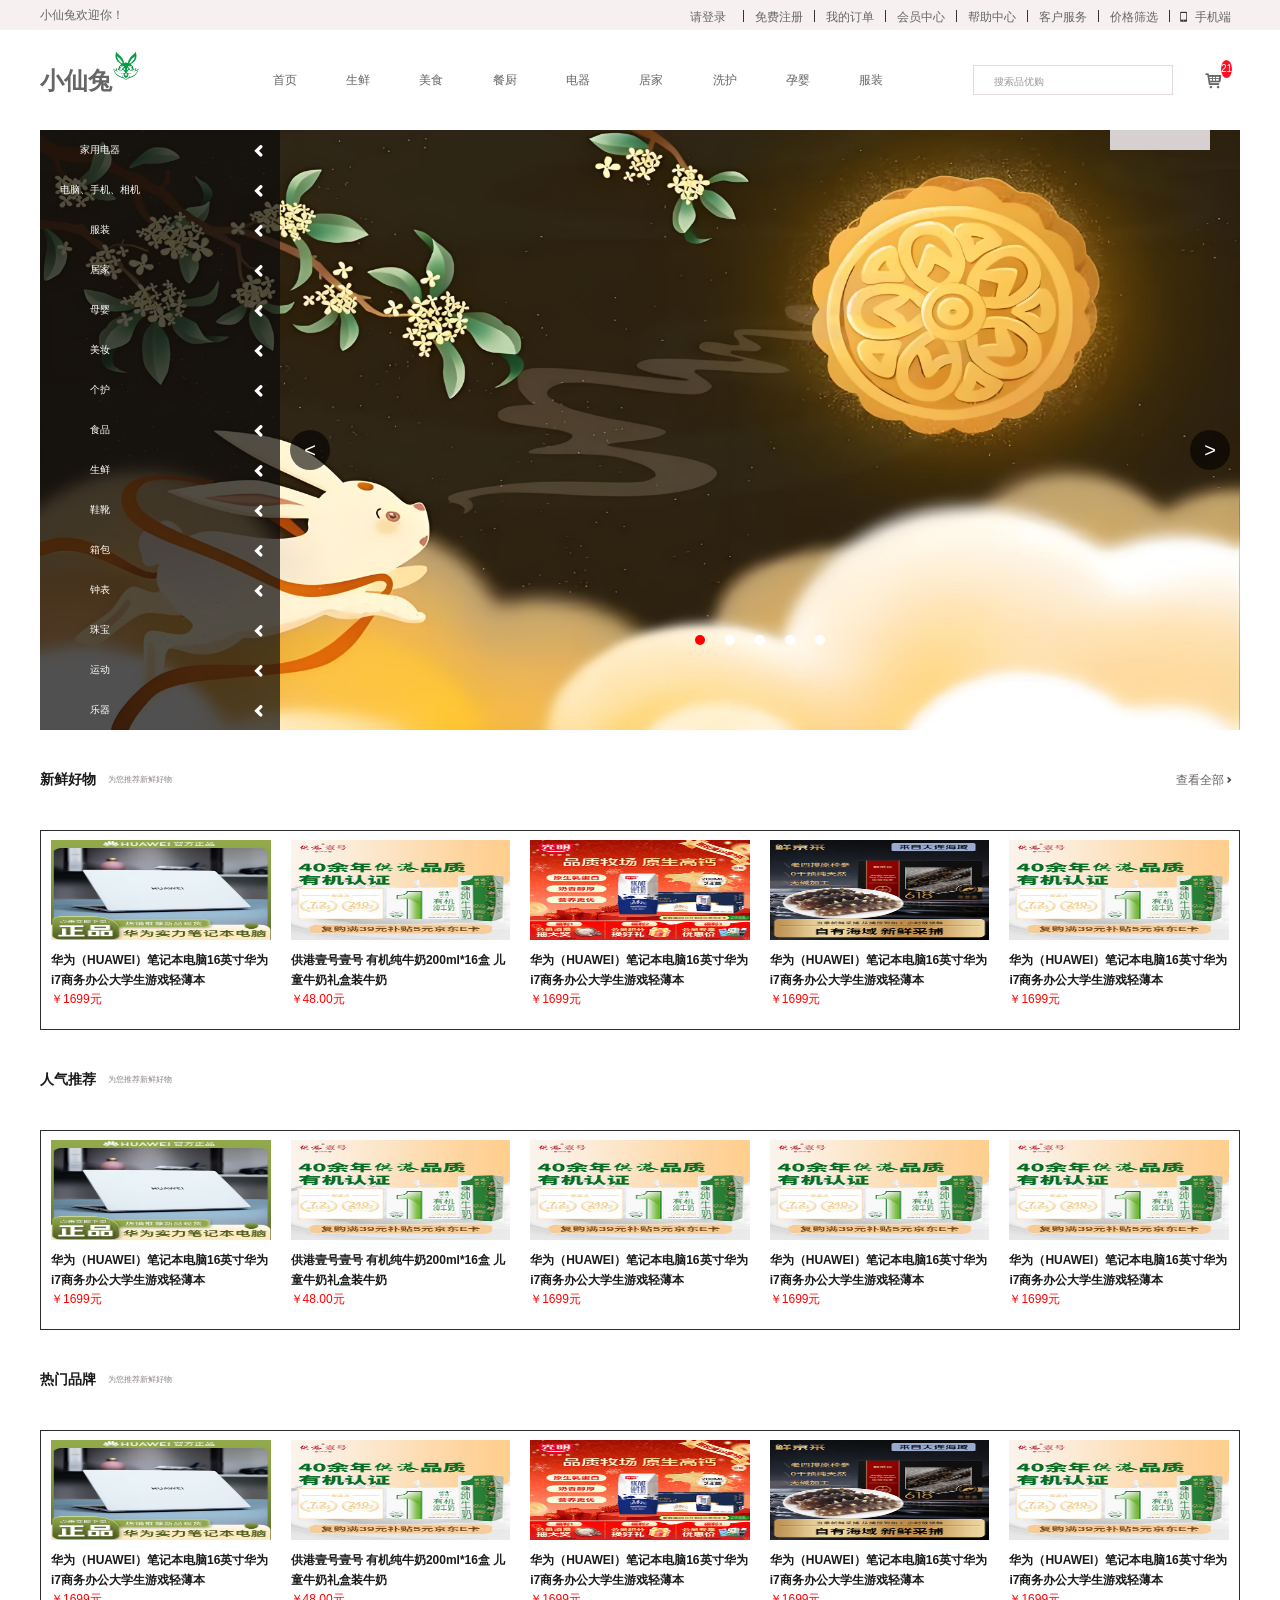
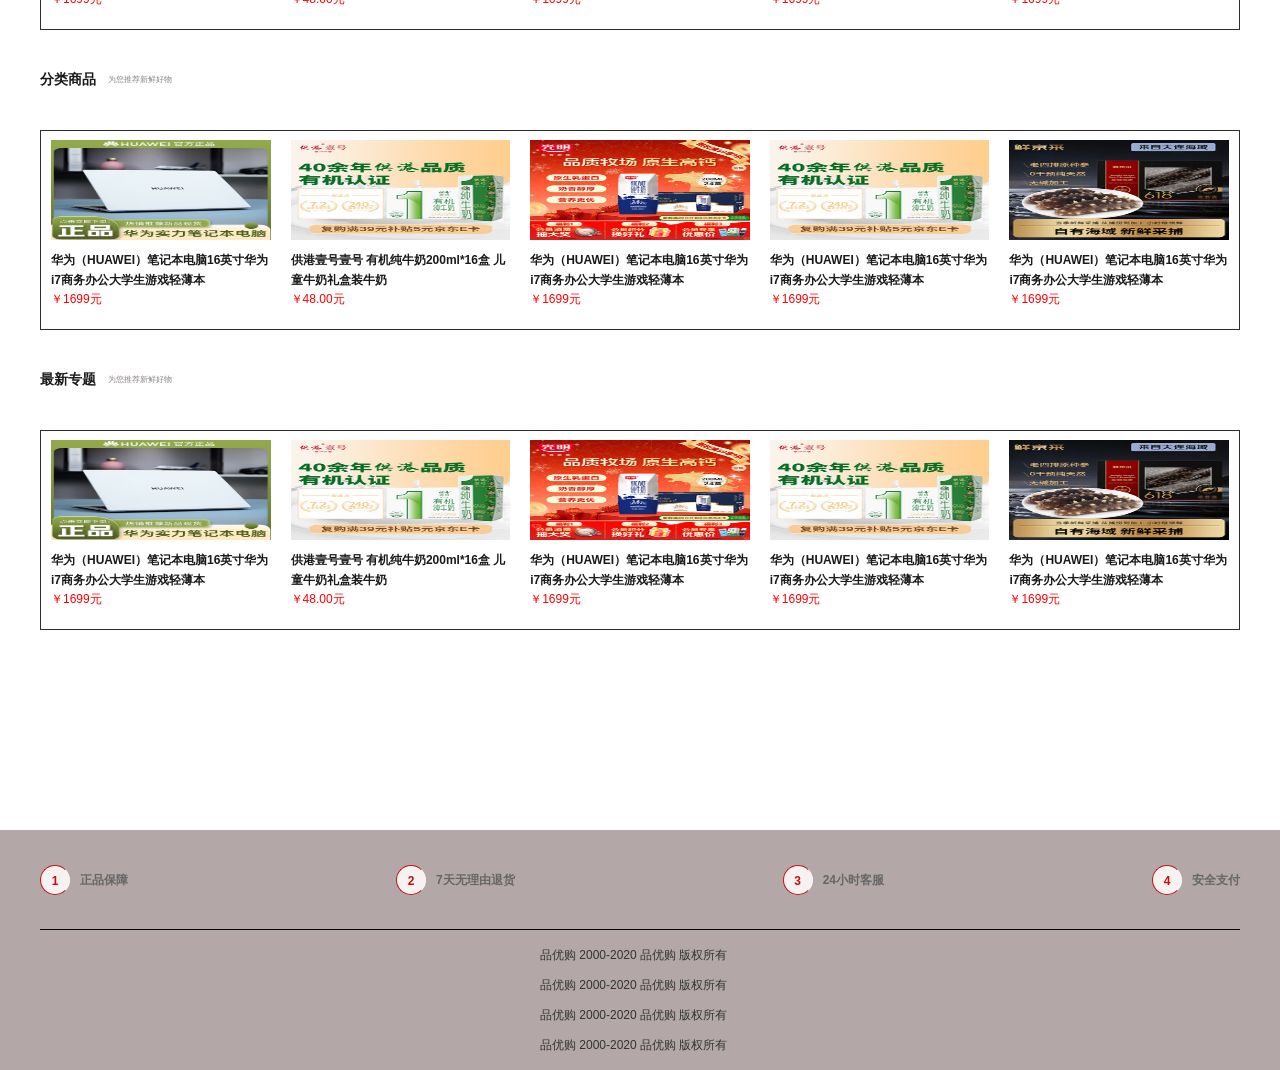
<file: index.html>
<!doctype html>
<html lang="en">
  <head>
    <meta charset="UTF-8" />
    <meta
      name="viewport"
      content="width=device-width, initial-scale=1.0, maximum-scale=1.0, user-scalable=no"
    />
    <title>小仙兔(XXT.COM)-正品低价、品质保障、配送及时、轻松购物</title>
    <!-- 网站说明 -->
    <meta
      name="description"
      content="小仙兔XXT.COM-专业的综合网上购物
            商城，为您提供正品低价的购物选择、优质便捷的服务体验。商品来自全球数十万品牌商家，囊括家电、手机、电脑、服装、居家、母婴、美妆、个护、食品、生鲜等丰富品类，满足各种购物需求。"
    />
    <!-- 网站关键词 -->
    <meta
      name="Keywords"
      content="品优购,网上购物,网上商城,家电,手机,电脑,服装,居家,母婴,美妆,个护,食品,生鲜"
    />
    <!-- 比特虫官网 -->
    <link rel="shortcut icon" href="favicon.ico" />
    <!-- 引入公共样式 -->
    <link rel="stylesheet" href="./css/common.css" />
    <!-- 引入初始化样式 -->
    <link rel="stylesheet" href="./css/base.css" />
    <!-- 引入首页专有样式 -->
    <link rel="stylesheet" href="./css/index.css" />
  </head>

  <body>
    <div class="headers">导航</div>
    <!-- 快捷导航模块 start-->
    <section class="shortcut">
      <div class="shortcut_nav w">
        <div class="fl">
          <ul>
            <li>小仙兔欢迎你！&nbsp;</li>
          </ul>
        </div>

        <div class="fr">
          <ul>
            <li><a href="./uploads/login.html">请登录</a></li>
            <li></li>
            <li>
              <a href="./uploads/register.html" class="style">免费注册</a>
            </li>
            <li></li>
            <li><a href="">我的订单</a></li>
            <li></li>
            <li><a href="">会员中心</a></li>
            <li></li>
            <li><a href="">帮助中心</a></li>
            <li></li>
            <li><a href="">客户服务</a></li>

            <li></li>
            <li><a href="./list/jd.html">价格筛选</a></li>
            <li></li>
            <li class="arrow-icon"><a href="indexs.html">手机端</a></li>
          </ul>
        </div>
      </div>
    </section>
    <!--快捷导航模块 end -->

    <div class="pages">
      <button class="pages_prev">×</button>
      <div class="pages_n">小广告</div>
    </div>

    <nav class="page">
      <ul class="wb">
        <li>
          <a href="#" class="active" data-name="new">新鲜<br />好物</a>
        </li>
        <li>
          <a href="#" data-name="popular">人气<br />推荐</a>
        </li>
        <li>
          <a href="#" data-name="brand">热门<br />品牌</a>
        </li>
        <li>
          <a href="#" data-name="category">分类<br />商品</a>
        </li>
        <li>
          <a href="#" data-name="topic">最新<br />专题</a>
        </li>
        <li>
          <a href="#" id="backTop"
            ><p class="ico"></p>
            <i class="sprites">顶部</i></a
          >
        </li>
      </ul>
    </nav>

    <!-- 头部模块 start -->
    <header class="header w">
      <!-- logo模块 -->
      <div class="logo1">
        <h1><a href="index.html" title="小仙兔">小仙兔</a></h1>
      </div>
      <div class="logo2">
        <h1><a href="index.html" title="小仙兔"></a></h1>
      </div>

      <!-- hotwords模块 -->
      <div class="hotwords">
        <a href="#" class="style">首页</a>
        <a href="#">生鲜</a>
        <a href="#">美食</a>
        <a href="#">餐厨</a>
        <a href="#">电器</a>
        <a href="#">居家</a>
        <a href="#">洗护</a>
        <a href="#">孕婴</a>
        <a href="#">服装</a>
      </div>
      <!-- 搜索模块 -->
      <div class="search">
        <input type="search" name="" id="pt" placeholder="搜索品优购" />
        <ul class="search-btn"></ul>
      </div>
      <!-- 购买车模块 -->
      <div class="shopcar">
        <a href="./uploads/cart.html"></a>
        <i class="count">21</i>
      </div>
    </header>
    <!-- 头部模块 end -->

    <!-- 首页专有模块 start-->
    <div class="w">
      <div class="main">
        <nav>
          <ul>
            <li><a href="#">家用电器</a></li>
            <li><a href="./list/jd.html">电脑、手机、相机</a></li>
            <li><a href="#">服装</a></li>
            <li><a href="#">居家</a></li>
            <li><a href="#">母婴</a></li>
            <li><a href="#">美妆</a></li>
            <li><a href="#">个护</a></li>
            <li><a href="#">食品</a></li>
            <li><a href="#">生鲜</a></li>
            <li><a href="#">鞋靴</a></li>
            <li><a href="#">箱包</a></li>
            <li><a href="#">钟表</a></li>
            <li><a href="#">珠宝</a></li>
            <li><a href="#">运动</a></li>
            <li><a href="#">乐器</a></li>
          </ul>
        </nav>
        <div class="focus">
          <a href="#" class="prev">&lt;</a>
          <ul class="promo-nav">
            <li class="active"></li>
            <li></li>
            <li></li>
            <li></li>
            <li></li>
          </ul>
          <a href="#" class="next">&gt;</a>
        </div>
      </div>
    </div>
    <!-- 首页专有模块 end -->

    <!-- 猜你喜欢模块 start -->
    <div class="box w">
      <div class="xtx_goods_new mark">
        <h3>新鲜好物</h3>
        <p class="desc">为您推荐新鲜好物</p>
        <a href="#">查看全部</a>
      </div>

      <div class="black">
        <div class="item">
          <div class="imgs">
            <img src="./images/mk1.avif" alt="" />
          </div>
          <h3>华为（HUAWEI）笔记本电脑16英寸华为i7商务办公大学生游戏轻薄本</h3>
          <span style="color: red"><i>￥</i>1699元</span>
        </div>
        <div class="item">
          <div class="imgs">
            <img src="./images/x1.jpg" alt="" />
          </div>
          <h3>供港壹号壹号 有机纯牛奶200ml*16盒 儿童牛奶礼盒装牛奶</h3>
          <span style="color: red"><i>￥</i>48.00元</span>
        </div>
        <div class="item">
          <div class="imgs">
            <img src="./images/x2.jpg" alt="" />
          </div>
          <h3>华为（HUAWEI）笔记本电脑16英寸华为i7商务办公大学生游戏轻薄本</h3>
          <span style="color: red"><i>￥</i>1699元</span>
        </div>
        <div class="item">
          <div class="imgs">
            <img src="./images/x3.jpg" alt="" />
          </div>
          <h3>华为（HUAWEI）笔记本电脑16英寸华为i7商务办公大学生游戏轻薄本</h3>
          <span style="color: red"><i>￥</i>1699元</span>
        </div>
        <div class="item">
          <div class="imgs">
            <img src="./images/x1.jpg" alt="" />
          </div>
          <h3>华为（HUAWEI）笔记本电脑16英寸华为i7商务办公大学生游戏轻薄本</h3>
          <span style="color: red"><i>￥</i>1699元</span>
        </div>
      </div>

      <div class="xtx_goods_popular mark">
        <h3>人气推荐</h3>
        <p class="desc">为您推荐新鲜好物</p>
      </div>

      <div class="black">
        <div class="item">
          <div class="imgs">
            <img src="./images/mk1.avif" alt="" />
          </div>
          <h3>华为（HUAWEI）笔记本电脑16英寸华为i7商务办公大学生游戏轻薄本</h3>
          <span style="color: red"><i>￥</i>1699元</span>
        </div>
        <div class="item">
          <div class="imgs">
            <img src="./images/x1.jpg" alt="" />
          </div>
          <h3>供港壹号壹号 有机纯牛奶200ml*16盒 儿童牛奶礼盒装牛奶</h3>
          <span style="color: red"><i>￥</i>48.00元</span>
        </div>
        <div class="item">
          <div class="imgs">
            <img src="./images/x1.jpg" alt="" />
          </div>
          <h3>华为（HUAWEI）笔记本电脑16英寸华为i7商务办公大学生游戏轻薄本</h3>
          <span style="color: red"><i>￥</i>1699元</span>
        </div>
        <div class="item">
          <div class="imgs">
            <img src="./images/x1.jpg" alt="" />
          </div>
          <h3>华为（HUAWEI）笔记本电脑16英寸华为i7商务办公大学生游戏轻薄本</h3>
          <span style="color: red"><i>￥</i>1699元</span>
        </div>
        <div class="item">
          <div class="imgs">
            <img src="./images/x1.jpg" alt="" />
          </div>
          <h3>华为（HUAWEI）笔记本电脑16英寸华为i7商务办公大学生游戏轻薄本</h3>
          <span style="color: red"><i>￥</i>1699元</span>
        </div>
      </div>

      <div class="xtx_goods_brand mark">
        <h3>热门品牌</h3>
        <p class="desc">为您推荐新鲜好物</p>
      </div>

      <div class="black">
        <div class="item">
          <div class="imgs">
            <img src="./images/mk1.avif" alt="" />
          </div>
          <h3>华为（HUAWEI）笔记本电脑16英寸华为i7商务办公大学生游戏轻薄本</h3>
          <span style="color: red"><i>￥</i>1699元</span>
        </div>
        <div class="item">
          <div class="imgs">
            <img src="./images/x1.jpg" alt="" />
          </div>
          <h3>供港壹号壹号 有机纯牛奶200ml*16盒 儿童牛奶礼盒装牛奶</h3>
          <span style="color: red"><i>￥</i>48.00元</span>
        </div>
        <div class="item">
          <div class="imgs">
            <img src="./images/x2.jpg" alt="" />
          </div>
          <h3>华为（HUAWEI）笔记本电脑16英寸华为i7商务办公大学生游戏轻薄本</h3>
          <span style="color: red"><i>￥</i>1699元</span>
        </div>
        <div class="item">
          <div class="imgs">
            <img src="./images/x3.jpg" alt="" />
          </div>
          <h3>华为（HUAWEI）笔记本电脑16英寸华为i7商务办公大学生游戏轻薄本</h3>
          <span style="color: red"><i>￥</i>1699元</span>
        </div>
        <div class="item">
          <div class="imgs">
            <img src="./images/x1.jpg" alt="" />
          </div>
          <h3>华为（HUAWEI）笔记本电脑16英寸华为i7商务办公大学生游戏轻薄本</h3>
          <span style="color: red"><i>￥</i>1699元</span>
        </div>
      </div>
      <div class="xtx_goods_category mark">
        <h3>分类商品</h3>
        <p class="desc">为您推荐新鲜好物</p>
      </div>

      <div class="black">
        <div class="item">
          <div class="imgs">
            <img src="./images/mk1.avif" alt="" />
          </div>
          <h3>华为（HUAWEI）笔记本电脑16英寸华为i7商务办公大学生游戏轻薄本</h3>
          <span style="color: red"><i>￥</i>1699元</span>
        </div>
        <div class="item">
          <div class="imgs">
            <img src="./images/x1.jpg" alt="" />
          </div>
          <h3>供港壹号壹号 有机纯牛奶200ml*16盒 儿童牛奶礼盒装牛奶</h3>
          <span style="color: red"><i>￥</i>48.00元</span>
        </div>
        <div class="item">
          <div class="imgs">
            <img src="./images/x2.jpg" alt="" />
          </div>
          <h3>华为（HUAWEI）笔记本电脑16英寸华为i7商务办公大学生游戏轻薄本</h3>
          <span style="color: red"><i>￥</i>1699元</span>
        </div>
        <div class="item">
          <div class="imgs">
            <img src="./images/x1.jpg" alt="" />
          </div>
          <h3>华为（HUAWEI）笔记本电脑16英寸华为i7商务办公大学生游戏轻薄本</h3>
          <span style="color: red"><i>￥</i>1699元</span>
        </div>
        <div class="item">
          <div class="imgs">
            <img src="./images/x3.jpg" alt="" />
          </div>
          <h3>华为（HUAWEI）笔记本电脑16英寸华为i7商务办公大学生游戏轻薄本</h3>
          <span style="color: red"><i>￥</i>1699元</span>
        </div>
      </div>
      <div class="xtx_goods_topic mark">
        <h3>最新专题</h3>
        <p class="desc">为您推荐新鲜好物</p>
      </div>

      <div class="black">
        <div class="item">
          <div class="imgs">
            <img src="./images/mk1.avif" alt="" />
          </div>
          <h3>华为（HUAWEI）笔记本电脑16英寸华为i7商务办公大学生游戏轻薄本</h3>
          <span style="color: red"><i>￥</i>1699元</span>
        </div>
        <div class="item">
          <div class="imgs">
            <img src="./images/x1.jpg" alt="" />
          </div>
          <h3>供港壹号壹号 有机纯牛奶200ml*16盒 儿童牛奶礼盒装牛奶</h3>
          <span style="color: red"><i>￥</i>48.00元</span>
        </div>
        <div class="item">
          <div class="imgs">
            <img src="./images/x2.jpg" alt="" />
          </div>
          <h3>华为（HUAWEI）笔记本电脑16英寸华为i7商务办公大学生游戏轻薄本</h3>
          <span style="color: red"><i>￥</i>1699元</span>
        </div>
        <div class="item">
          <div class="imgs">
            <img src="./images/x1.jpg" alt="" />
          </div>
          <h3>华为（HUAWEI）笔记本电脑16英寸华为i7商务办公大学生游戏轻薄本</h3>
          <span style="color: red"><i>￥</i>1699元</span>
        </div>
        <div class="item">
          <div class="imgs">
            <img src="./images/x3.jpg" alt="" />
          </div>
          <h3>华为（HUAWEI）笔记本电脑16英寸华为i7商务办公大学生游戏轻薄本</h3>
          <span style="color: red"><i>￥</i>1699元</span>
        </div>
      </div>
    </div>
    <!-- 猜你喜欢模块 end -->

    <!-- 底部模块 start -->
    <footer class="footer">
      <div class="w">
        <div class="mod_service">
          <div class="item">
            <h5>1</h5>
            <div class="mod_service_text">
              <h4>正品保障</h4>
            </div>
          </div>
          <div class="item">
            <h5>2</h5>
            <div class="mod_service_text">
              <h4>7天无理由退货</h4>
            </div>
          </div>
          <div class="item">
            <h5>3</h5>
            <div class="mod_service_text">
              <h4>24小时客服</h4>
            </div>
          </div>
          <div class="item">
            <h5>4</h5>
            <div class="mod_service_text">
              <h4>安全支付</h4>
            </div>
          </div>
        </div>
        <div class="npm">
          <p>品优购 2000-2020 品优购 版权所有</p>
          <p>品优购 2000-2020 品优购 版权所有</p>
          <p>品优购 2000-2020 品优购 版权所有</p>
          <p>品优购 2000-2020 品优购 版权所有</p>
        </div>
      </div>
    </footer>
    <!-- 底部模块 end -->
    <script src="./js/index.js"></script>
  </body>
</html>
</file>
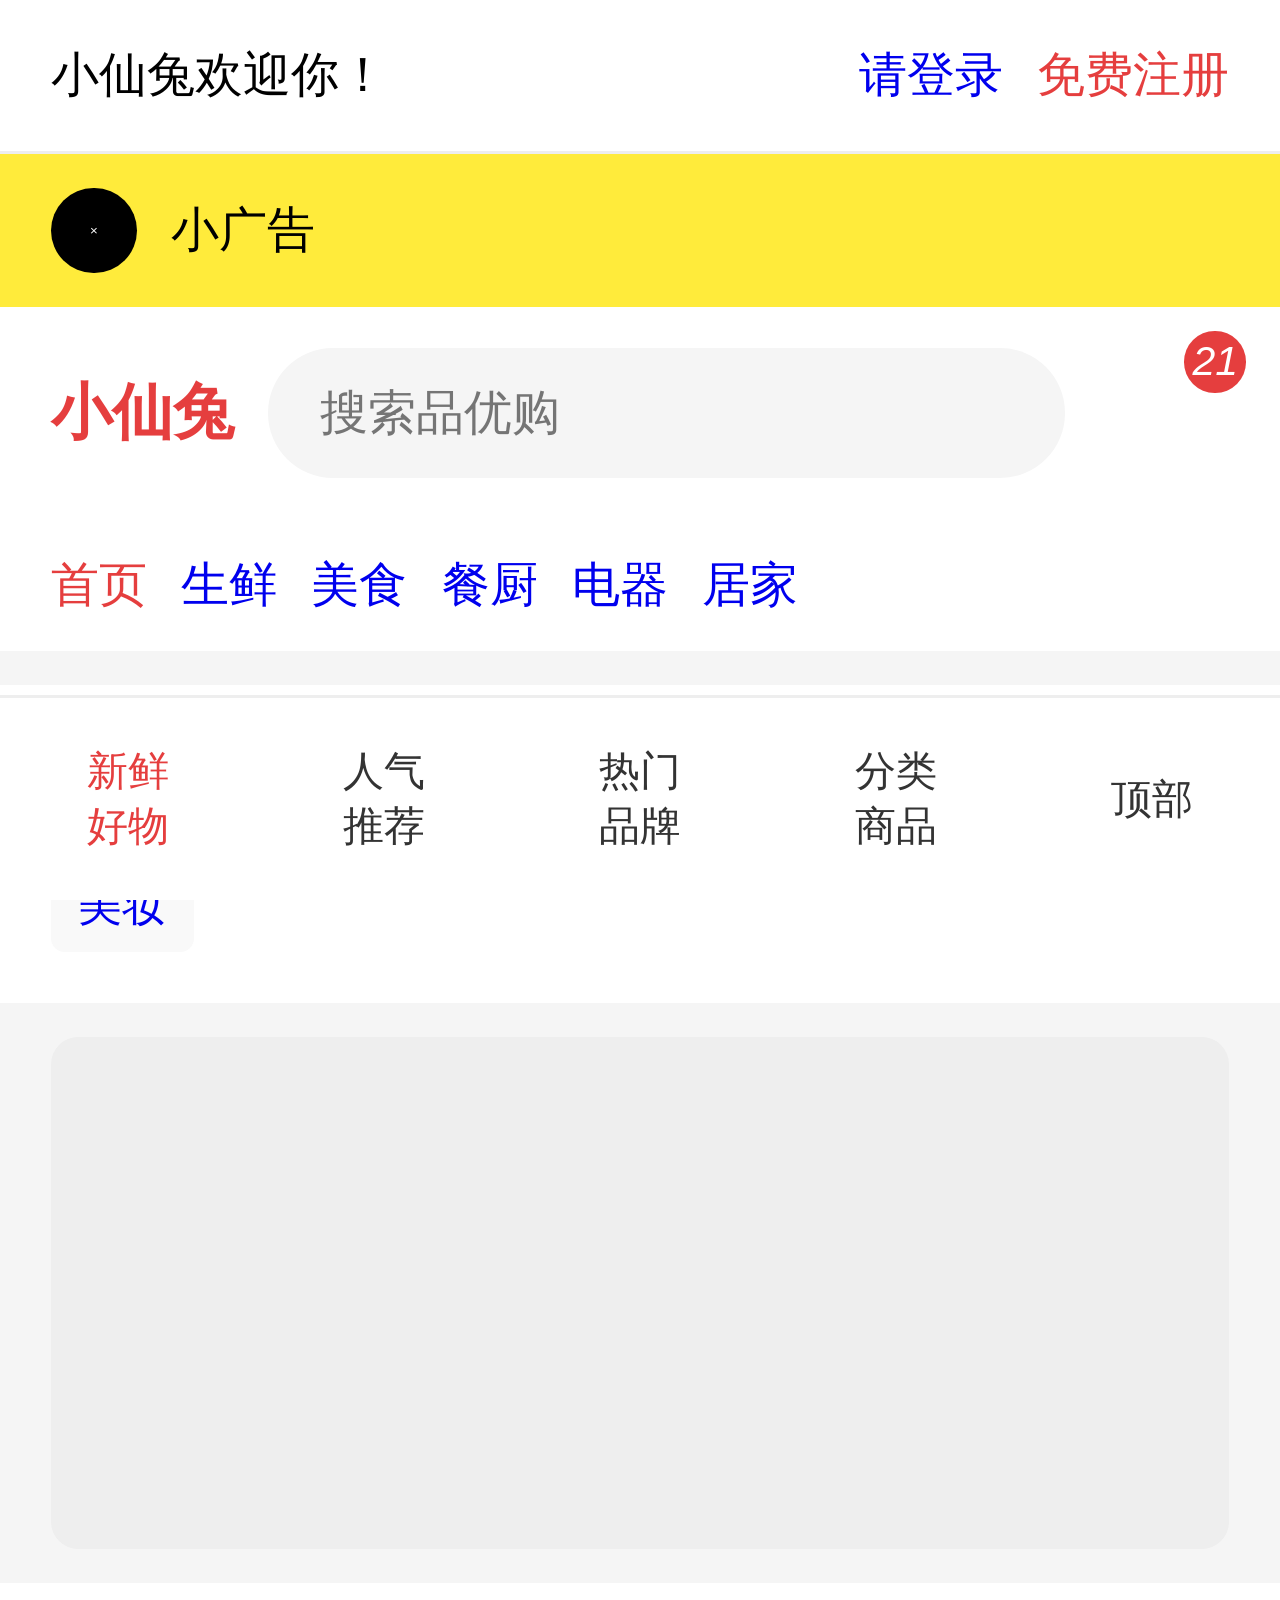
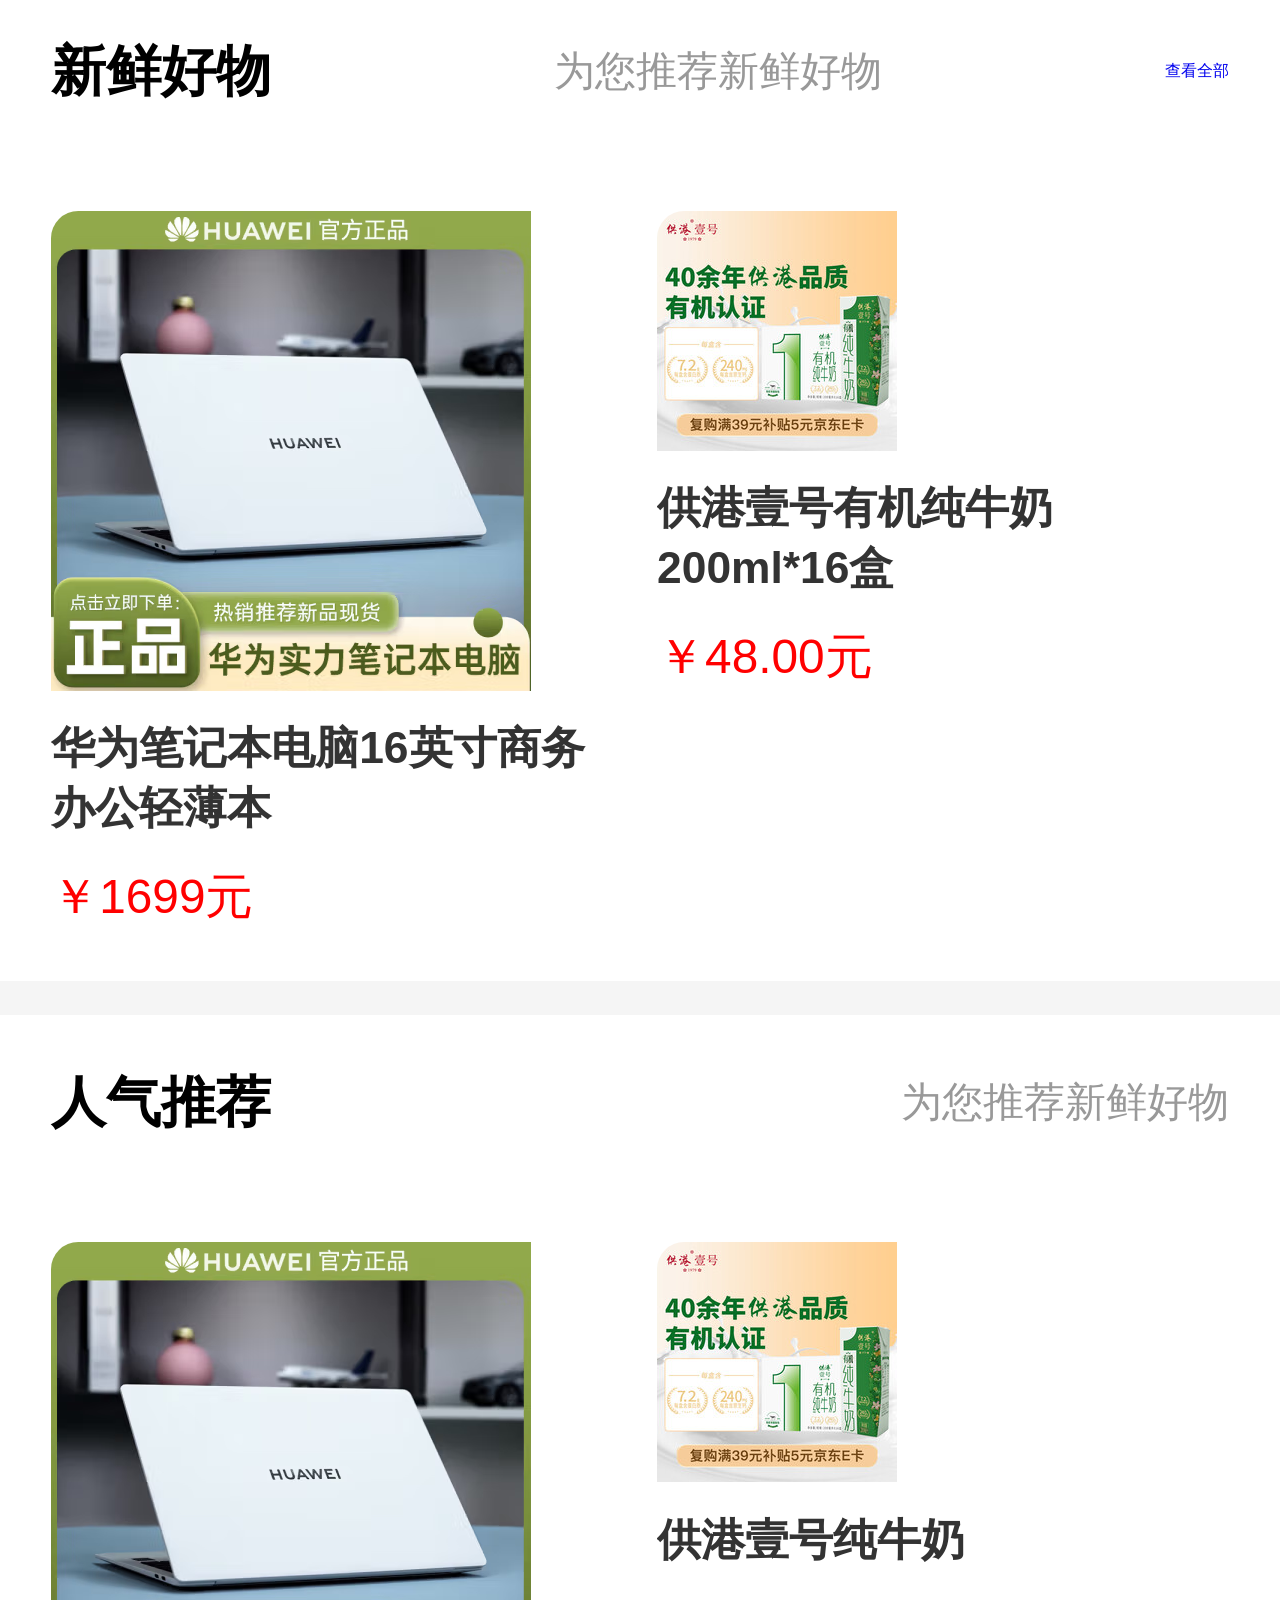
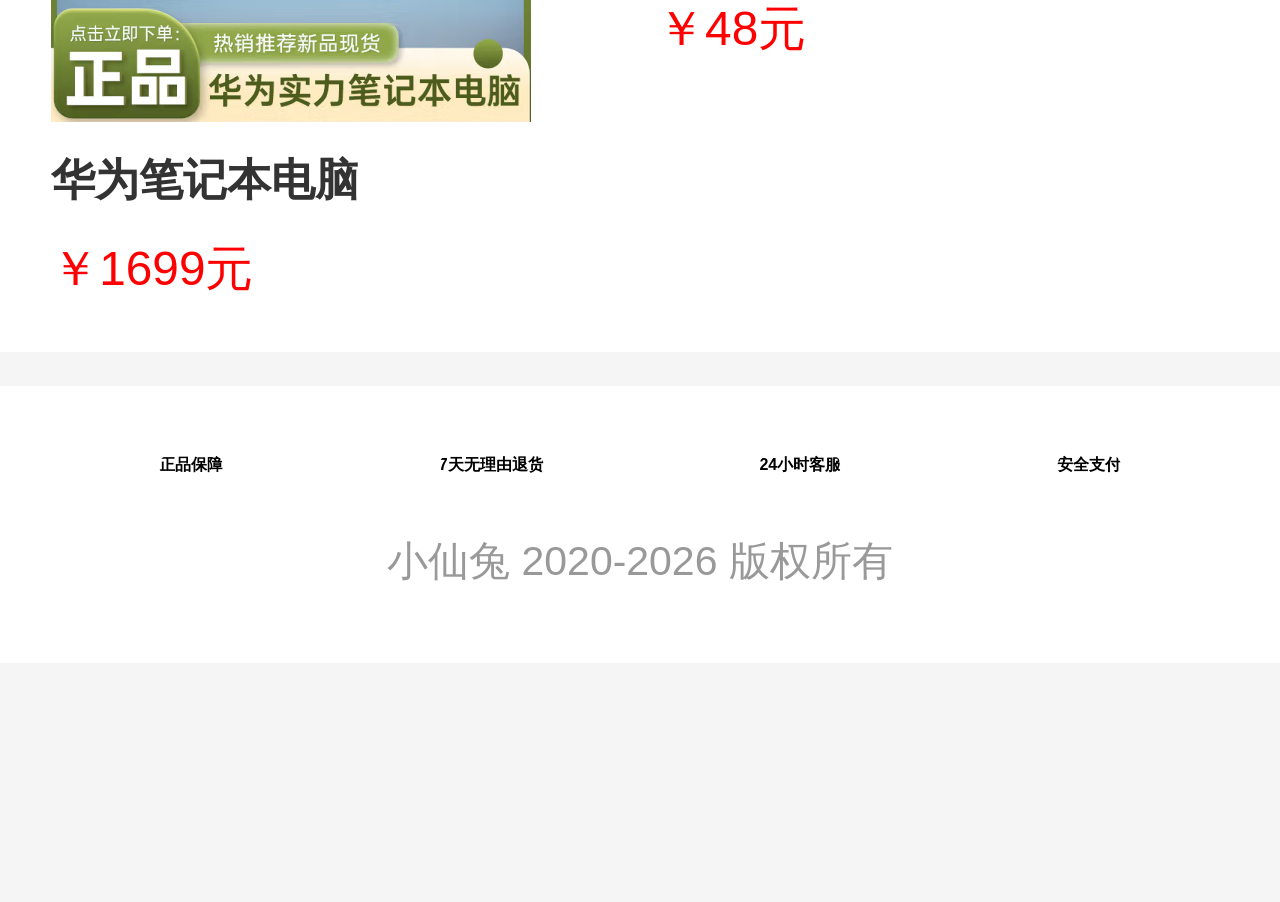
<file: indexs.html>
<!DOCTYPE html>
<html lang="zh-CN">
<head>
    <meta charset="UTF-8">
    <meta name="viewport" content="width=device-width, initial-scale=1.0, maximum-scale=1.0, user-scalable=no">
    <title>小仙兔(XXT.COM)-正品低价、品质保障</title>
    <meta name="description" content="小仙兔XXT.COM-专业的综合网上购物商城">
    <meta name="Keywords" content="小仙兔,网上购物,商城">
    <style>
        /* ========== 移动端全局重置 ========== */
        * {
            margin: 0;
            padding: 0;
            box-sizing: border-box;
            list-style: none;
            text-decoration: none;
        }
        body {
            font-family: "Microsoft YaHei", sans-serif;
            background-color: #f5f5f5;
            /* 底部导航留白 */
            padding-bottom: 18.6667vw;
        }
        img {
            max-width: 100%;
            height: auto;
            display: block;
        }
        .style {
            color: #e53e3e;
        }

        /* ========== 顶部快捷导航 ========== */
        .shortcut {
            height: 12vw;
            background-color: #fff;
            border-bottom: .2667vw solid #eee;
        }
        .shortcut_nav {
            display: flex;
            justify-content: space-between;
            align-items: center;
            height: 100%;
            padding: 0 4vw;
        }
        .fl, .fr ul {
            display: flex;
            gap: 2.6667vw;
            font-size: 3.7333vw;
        }

        /* ========== 广告栏 ========== */
        .pages {
            display: flex;
            align-items: center;
            background-color: #ffeb3b;
            padding: 2.6667vw 4vw;
            font-size: 3.7333vw;
        }
        .pages_prev {
            width: 6.6667vw;
            height: 6.6667vw;
            border-radius: 50%;
            background: #000;
            color: #fff;
            border: none;
            margin-right: 2.6667vw;
        }

        /* ========== 头部（Logo+搜索+购物车） ========== */
        .header {
            display: flex;
            align-items: center;
            gap: 2.6667vw;
            padding: 3.2vw 4vw;
            background-color: #fff;
        }
        .logo1 h1 a {
            font-size: 4.8vw;
            color: #e53e3e;
            font-weight: bold;
        }
        .search {
            flex: 1;
            position: relative;
        }
        .search input {
            width: 100%;
            height: 10.1333vw;
            background-color: #f5f5f5;
            border-radius: 5.0667vw;
            border: none;
            padding: 0 4vw;
            outline: none;
            font-size: 3.7333vw;
        }
        .shopcar {
            width: 10.1333vw;
            height: 10.1333vw;
            position: relative;
        }
        .count {
            position: absolute;
            top: -1.3333vw;
            right: -1.3333vw;
            width: 4.8vw;
            height: 4.8vw;
            background-color: #e53e3e;
            color: #fff;
            font-size: 3.2vw;
            border-radius: 50%;
            text-align: center;
            line-height: 4.8vw;
        }

        /* ========== 热词导航 ========== */
        .hotwords {
            display: flex;
            flex-wrap: wrap;
            gap: 2.6667vw;
            padding: 2.6667vw 4vw;
            background-color: #fff;
            font-size: 3.7333vw;
        }

        /* ========== 分类导航 ========== */
        main nav ul {
            display: flex;
            flex-wrap: wrap;
            gap: 2.1333vw;
            padding: 4vw;
            background-color: #fff;
            margin-top: 2.6667vw;
        }
        main nav ul li {
            font-size: 3.4667vw;
            padding: 1.3333vw 2.1333vw;
            background-color: #f9f9f9;
            border-radius: 1.0667vw;
        }

        /* ========== 轮播 ========== */
        .focus {
            height: 40vw;
            background-color: #eee;
            margin: 2.6667vw 4vw;
            border-radius: 2.1333vw;
            position: relative;
        }

        /* ========== 商品模块标题 ========== */
        .mark {
            display: flex;
            justify-content: space-between;
            align-items: center;
            padding: 4vw;
            background-color: #fff;
            margin-top: 2.6667vw;
        }
        .mark h3 {
            font-size: 4.2667vw;
        }
        .desc {
            font-size: 3.2vw;
            color: #999;
        }

        /* ========== 商品列表（Grid 2列布局） ========== */
        .black {
            display: grid;
            grid-template-columns: repeat(2, 1fr);
            gap: 2.6667vw;
            padding: 4vw;
            background-color: #fff;
        }
        .item {
            background-color: #fff;
            border-radius: 2.1333vw;
            overflow: hidden;
        }
        .item h3 {
            font-size: 3.4667vw;
            margin: 2.1333vw 0;
            display: -webkit-box;
            -webkit-box-orient: vertical;
            overflow: hidden;
            color: #333;
        }
        .item span {
            font-size: 3.7333vw;
            color: red;
        }

        /* ========== 底部服务 ========== */
        .footer {
            background-color: #fff;
            padding: 5.3333vw 4vw;
            margin-top: 2.6667vw;
        }
        .mod_service {
            display: flex;
            justify-content: space-around;
            margin-bottom: 4vw;
        }
        .mod_service .item {
            text-align: center;
        }
        .npm {
            text-align: center;
            font-size: 3.2vw;
            color: #999;
            line-height: 5.3333vw;
        }

        /* ========== 底部固定导航 ========== */
        .page {
            position: fixed;
            bottom: 0;
            left: 0;
            width: 100%;
            height: 16vw;
            background-color: #fff;
            border-top: .2667vw solid #eee;
            z-index: 999;
        }
        .wb {
            display: flex;
            height: 100%;
        }
        .wb li {
            flex: 1;
            display: flex;
            flex-direction: column;
            justify-content: center;
            align-items: center;
            font-size: 3.2vw;
            color: #333;
        }
        .wb li a {
            color: #333;
        }
        .wb li .active {
            color: #e53e3e;
        }
    </style>
</head>

<body>
    <!-- 快捷导航 -->
    <section class="shortcut">
        <div class="shortcut_nav">
            <div class="fl">小仙兔欢迎你！</div>
            <div class="fr">
                <ul>
                    <li><a href="./uploads/login.html">请登录</a></li>
                    <li><a href="./uploads/register.html" class="style">免费注册</a></li>
                </ul>
            </div>
        </div>
    </section>

    <!-- 广告 -->
    <div class="pages">
        <button class="pages_prev">×</button>
        <div class="pages_n">小广告</div>
    </div>

    <!-- 头部 -->
    <header class="header">
        <div class="logo1">
            <h1><a href="index.html">小仙兔</a></h1>
        </div>
        <div class="search">
            <input type="search" placeholder="搜索品优购">
        </div>
        <div class="shopcar">
            <a href="./uploads/cart.html"></a>
            <i class="count">21</i>
        </div>
    </header>

    <!-- 热词导航 -->
    <div class="hotwords">
        <a href="#" class="style">首页</a>
        <a href="#">生鲜</a>
        <a href="#">美食</a>
        <a href="#">餐厨</a>
        <a href="#">电器</a>
        <a href="#">居家</a>
    </div>

    <!-- 主体内容 -->
    <main>
        <nav>
            <ul>
                <li><a href="#">家用电器</a></li>
                <li><a href="#">电脑、手机、相机</a></li>
                <li><a href="#">服装</a></li>
                <li><a href="#">居家</a></li>
                <li><a href="#">母婴</a></li>
                <li><a href="#">美妆</a></li>
            </ul>
        </nav>

        <div class="focus"></div>

        <!-- 新鲜好物 -->
        <div class="xtx_goods_new mark">
            <h3>新鲜好物</h3>
            <p class="desc">为您推荐新鲜好物</p>
            <a href="#">查看全部</a>
        </div>
        <div class="black">
            <div class="item">
                <img src="./images/mk1.avif" alt="">
                <h3>华为笔记本电脑16英寸商务办公轻薄本</h3>
                <span>￥1699元</span>
            </div>
            <div class="item">
                <img src="./images/x1.jpg" alt="">
                <h3>供港壹号有机纯牛奶200ml*16盒</h3>
                <span>￥48.00元</span>
            </div>
        </div>

        <!-- 人气推荐 -->
        <div class="xtx_goods_popular mark">
            <h3>人气推荐</h3>
            <p class="desc">为您推荐新鲜好物</p>
        </div>
        <div class="black">
            <div class="item"><img src="./images/mk1.avif" alt=""><h3>华为笔记本电脑</h3><span>￥1699元</span></div>
            <div class="item"><img src="./images/x1.jpg" alt=""><h3>供港壹号纯牛奶</h3><span>￥48元</span></div>
        </div>
    </main>

    <!-- 底部 -->
    <footer class="footer">
        <div class="mod_service">
            <div class="item"><h4>正品保障</h4></div>
            <div class="item"><h4>7天无理由退货</h4></div>
            <div class="item"><h4>24小时客服</h4></div>
            <div class="item"><h4>安全支付</h4></div>
        </div>
        <div class="npm">
            <p>小仙兔 2020-2026 版权所有</p>
        </div>
    </footer>

    <!-- 底部固定导航 -->
    <nav class="page">
        <ul class="wb">
            <li><a href="#" class="active">新鲜<br>好物</a></li>
            <li><a href="#">人气<br>推荐</a></li>
            <li><a href="#">热门<br>品牌</a></li>
            <li><a href="#">分类<br>商品</a></li>
            <li><a href="#">顶部</a></li>
        </ul>
    </nav>

    <script src="./js/index.js"></script>
</body>
</html>
</file>
<file: css/common.css>
/* 公共样式 */
.w {
    width: 1200px;
    margin: 0 auto;


}

/* 字体声明 */
@font-face {
    font-family: 'icomoon';
    src: url('../fonts/icomoon.eot?yu2p7t');
    src: url('../fonts/icomoon.eot?yu2p7t#iefix') format('embedded-opentype'),
        url('../fonts/icomoon.ttf?yu2p7t') format('truetype'),
        url('../fonts/icomoon.woff?yu2p7t') format('woff'),
        url('../fonts/icomoon.svg?yu2p7t#icomoon') format('svg');
    font-weight: normal;
    font-style: normal;
    font-display: block;
}

/* < !-- 快捷导航模块 start--> */
.shortcut {

    height: 30px;
    background-color: #f6f0f0;

}

.shortcut_nav {
    display: flex;
    justify-content: space-between;
    text-align: center;
    line-height: 30px;
}

.shortcut_nav .fr ul li {
    float: left;
    margin-right: 5px;

}

.shortcut_nav .arrow-icon {

    margin-right: 0;

}

.shortcut_nav .fr ul li a {
    display: block;
    width: 60px;
    font-size: 12px;
    line-height: 30px;
    padding-top: 2px;



}

ul {
    padding: 0;
    margin: 0;
}

.shortcut_nav .fr ul li:nth-child(2n) {
    margin-top: 10px;
    height: 12px;
    border-right: 1px solid #333;
}

.arrow-icon a::before {
    content: '\e959';
    font-family: 'icomoon';
    font-size: 10px;
    color: #333;
    padding-right: 6px;

}

.arrow-icon {
    margin-left: 0;
}

/* < !--快捷导航模块 end --> */



/* < !-- 头部模块 start --> */
.header {
    /* 头部模块居中 */
    position: relative;
    display: flex;
    justify-content: space-between;
    align-items: center;
    height: 100px;
    background-color: #fff;
}

.hotwords a {
    display: inline-block;
    width: 60px;
    font-size: 12px;
    margin-right: 10px;
}




.logo1 {
 
    width: 170px;
    height: 60px;
    line-height: 61px;
    color: aliceblue;
    
    
}

.logo2 a {
    position: absolute;
    top: 20%;
    left: 1px;
    display: block;
    width: 171px;
    height: 61px;
    background: url(../images/logo.jpg) no-repeat top center;
    /* font-size: 0; */
    background-size: 20% 50%;
 
    
    
}



.search {
    margin-left: 12px;
    width: 200px;
    height: 30px;

}

.search input {
    width: 200px;
    height: 30px;
    border: 1px solid #e4d9da;
    padding-left: 20px;
}

.search input::placeholder {
    font-size: 10px;
    line-height: 30px;
    color: #999;
}

.search input::after {
    content: '\e986';
    font-family: 'icomoon';
    font-size: 10px;
    line-height: 30px;
    color: #999;
}

.search-btn {
    display: none;
    width: 200px;
    height: 160px;
    font-size: 10px;
    /* text-align: center; */
    /* line-height: 30px; */
    color: #333;
    
   
   
}
.search-btn li {
    display: inline;
}
.search-btn li a {
    font-size: 12px;
    padding-top: 10px;
    color: #333;
    padding-right: 10px;
    cursor: pointer;

}

.shopcar {
    position: relative;
    width: 3%;
}

.shopcar a::after {
    content: '\e92a';
    font-family: 'icomoon';
    font-size: 20px;
    line-height: 30px;

}

.count {
    position: absolute;
    display: inline-block;
    top: -5px;
    left: 17px;
    height: 18px;
    background-color: #ff0f23;
    border-radius: 50%;
    font-size: 10px;
    line-height: 18px;
    color: #fff;
    text-align: center;
}

/* < !-- 头部模块 end --> */


.footer {
    margin-top: 100px;
    height: 240px;
    background-color: #b3a7a7;
}

.mod_service {
    display: flex;
    justify-content: space-between;
    align-items: center;
    height: 100px;
    border-bottom: 1px solid #060303;
}

.mod_service .item {
    display: flex;
    justify-content: space-between;
    align-items: center;
    height: 100px;
}
.mod_service .item h5 {
  
    width: 30px;
    height: 30px;
    background-color: #f7f1f1;
    border-radius: 50%;
    border: 1px solid #c50f0f;
    font-size: 12px;
    line-height: 30px;
    color: #c50f0f;
    text-align: center;
    border-right: 1px solid #f7f7f7;
    
}
.mod_service_text {
    margin-left: 10px;
}
.npm p {
    font-size: 12px;
    line-height: 30px;
    color: #333;
}

.npm {
    padding-top: 10px;
    width: 200px;
    margin: 0 auto;
}
</file>
<file: css/base.css>
/* 初始化样式 */
* {
    margin: 0;
    padding: 0;
    box-sizing: border-box;

}

em,
i {
    font-style: normal
}

li {
    list-style: none
}

img {
    border: 0;
    vertical-align: middle
}

button {
    cursor: pointer;
    background-color: #fff;
  
    
}

a {
    color: #666;
    text-decoration: none
}



button,
input {
    font-family: PingFang SC, Source Han Sans CN, Microsoft YaHei, Heiti SC, tahoma, arial, Hiragino Sans GB, "\5B8B\4F53", sans-serif;
    border: 0;
    outline: none;
    background-color:#fff;

}

body {
    /* 抗锯齿 */
    -webkit-font-smoothing: antialiased;
    background-color: #fff;
    font: 12px/1.5 PingFang SC, Source Han Sans CN, Microsoft YaHei, Heiti SC, tahoma, arial, Hiragino Sans GB, "\5B8B\4F53", sans-serif;
    color: #666
}

.hide,
.none {
    display: none
}

.clearfix:after {
    visibility: hidden;
    clear: both;
    display: block;
    content: ".";
    height: 0
}
</file>
<file: css/index.css>
/* < !-- 首页专有模块 start--> */
.main {
    background: url("../images/b1.jpg") no-repeat center top;
    background-size: 1200px 600px;
    height: 600px;
}

.main nav {
    float: left;
    width: 20%;
    height: 100%;
    background-color: rgba(13, 12, 12, 0.719);
}


.main nav ul li a {
    display: block;
    width: 120px;
    height: 40px;
    text-align: center;
    color: #fff;
    font-size: 10px;
    line-height: 40px;
}

.main nav ul li:hover {
    background-color: #ff0000;
}

.main nav ul li::before {
    float: right;
    content: '\e929';
    font-family: 'icomoon';
    width: 10px;
    height: 10px;
    text-align: center;
    line-height: 10px;
    color: #fff;
    margin-right: 20px;
    font-size: 20px;
    margin-top: 15px;
}



.focus {
    position: relative;
    float: right;
    width: 80%;
    height: 100%;
    /* background-color: blue; */

}

.prev {
    position: absolute;
    top: 50%;
    left: 0;
    width: 40px;
    height: 40px;
    background: rgba(0, 0, 0, 0.6);
    text-align: center;
    line-height: 40px;
    color: #fff;
    border-radius: 50%;
    margin-left: 10px;
    font-size: 20px;
}

.promo-nav {
    position: absolute;
    top: 85%;
    left: 50%;
    transform: translate(-50%, -50%);
}

.promo-nav li {
    float: left;
    margin: 0 10px;
    width: 10px;
    height: 10px;
    background: #fff;
    border-radius: 50%;
}

.promo-nav li.active {
    background: #ff0000;
}

.next {
    position: absolute;
    top: 50%;
    right: 0;
    width: 40px;
    height: 40px;
    background: rgba(0, 0, 0, 0.6);
    text-align: center;
    line-height: 40px;
    color: #fff;
    border-radius: 50%;
    margin-right: 10px;
    font-size: 20px;
}

/* < !-- 首页专有模块 end --> */


/* < !-- 猜你喜欢模块 start --> */

.box {


    height: 1600px;
    /* background-color: #0be67c; */

}


.mark {
    position: relative;
    display: flex;
    justify-content: space-between;
    align-items: center;
    height: 100px;
    /* background-color: #9f0404; */

}

.mark h3 {

    color: #1b1a1a;
}

.mark p {
    font-size: 8px;
    line-height: 20px;
    color: #8b8383;
}

.desc {

    position: absolute;
    top: 50%;
    left: 100px;
    transform: translate(-50%, -50%);
}

.mark a::after {
    content: '\e92b';
    font-family: 'icomoon';
    font-size: 10px;
    color: #4d4747;
    padding-right: 6px;
}

.mark a {
    font-size: 12px;
    line-height: 20px;
    color: #696262;
}


.black {
    border: 1px solid #302c2c;
    width: 100%;
    height: 200px;
    /* background-color: #9f0404; */
}

.black {
    display: flex;
    justify-content: space-between;
    align-items: center;
    /* background-color: #e6d70b; */
}

.black .item {
    flex: 1;
    width: 100px;
    height: 180px;
    margin: 0 10px;

}

/* < !-- 猜你喜欢模块 end --> */

.black .item .imgs {

    height: 100px;
    /* border: 1px solid #302c2c; */
}


.black .item .imgs img {
    width: 100%;
    height: 100%;
}

.black .item h3 {
    padding-top: 10px;
    font-size: 12px;
    line-height: 20px;
    color: #1b1a1a;
}


.page {
    position: fixed;
    top: 600px;
    right: 60px;
    transform: translate(-50%, -50%);
    border: 1px solid #d6d0d0;
    width: 60px;
    height: 300px;
}

.pages {
    position: fixed;
    top: 100px;
    right: 20px;
    transform: translate(-50%, -50%);
    background-color: #d6d0d0;
    width: 100px;
    height: 100px;
    text-align: center;
    line-height: 100px;
   
}
.pages_prev {
    position: absolute;
    top: -2px;
    right: 0;
    font-size: 20px;
   
}



.wb li {
    font-size: 12px;
    padding-top: 12px;
    color: #212121;
    text-align: center;
}
.wb li a {
    display: block;
    width: 52px;
    font-size: 12px;
    line-height: 20px;

}
.wb li a:hover {
    color: green;
}
.ico {
    position: absolute;
    top: 270px;
    left: 55%;
    transform: translate(-50%, -50%);



}

.ico::after {
    content: '\e926';
    font-family: 'icomoon';
    font-size: 16px;
    color: #f3f2f2;
    padding-right: 6px;
}
.active  {
    color:green;
}

.headers {
    position: fixed;
    top: -80px;
    left: 0;
    text-align: center;
    width: 100%;
    height: 40px;
    background-color: rgba(121, 237, 13, 0.719);
    transition: all;
    font-size: 20px;
    line-height: 40px;
    color: #fff;
    
}
</file>
